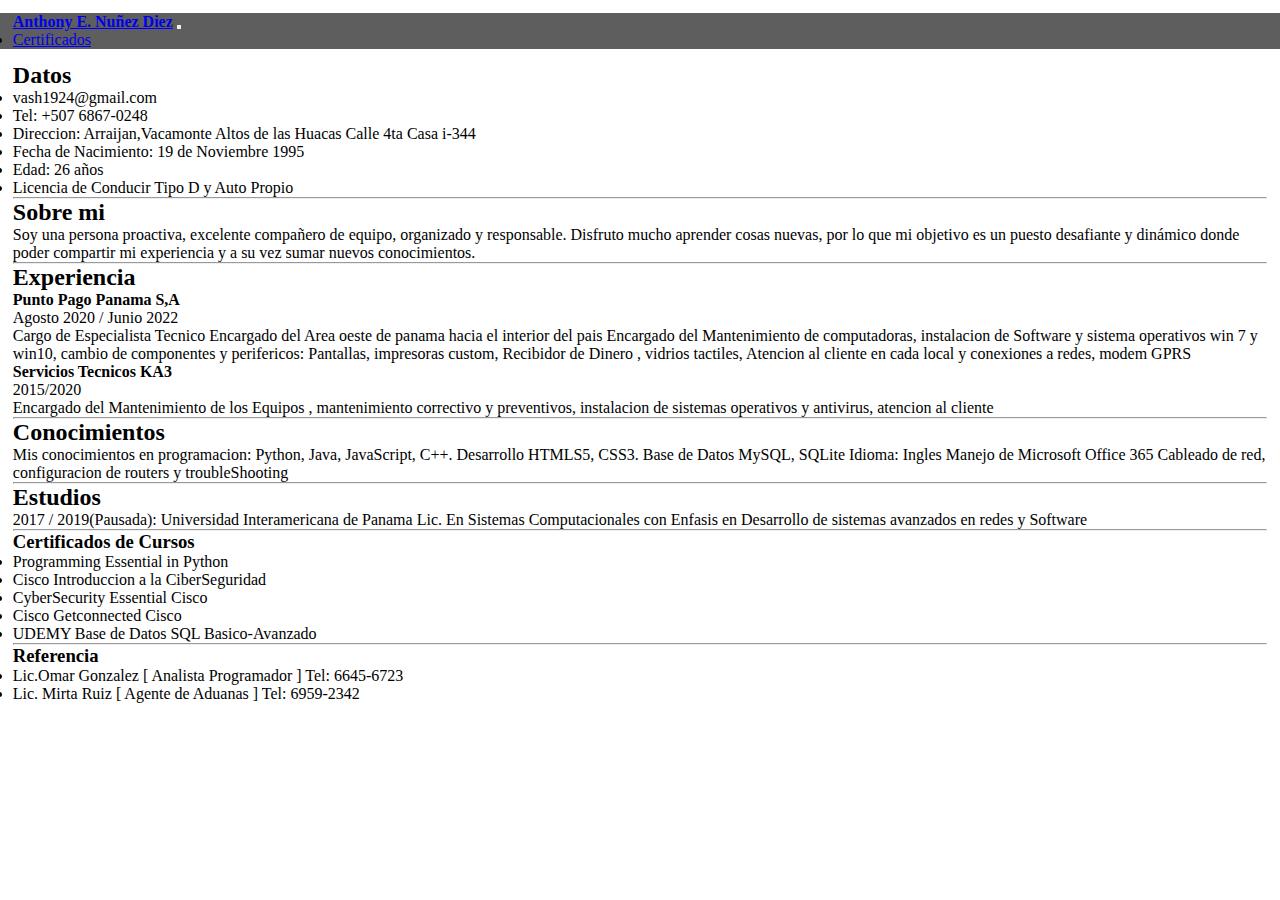
<file: Anthony Nuñez CV/index.html>
<!DOCTYPE html>
<html lang="en">
<head>
    <meta charset="UTF-8">
    <meta http-equiv="X-UA-Compatible" content="IE=edge">
    <meta name="viewport" content="width=device-width, initial-scale=1.0">
    <link rel="stylesheet" type="text/css" href="index.css">
    <link href="https://cdn.jsdelivr.net/npm/bootstrap@5.2.0/dist/css/bootstrap.min.css" rel="stylesheet" integrity="sha384-gH2yIJqKdNHPEq0n4Mqa/HGKIhSkIHeL5AyhkYV8i59U5AR6csBvApHHNl/vI1Bx" crossorigin="anonymous">
    <title>AEND</title>
</head>
<body>

    <nav class="navbar navbar-expand-md" >
        <div class="container">
          <a class="navbar-brand" href="index.html"><b>Anthony E. Nuñez Diez</b></a>
          <button class="navbar-toggler" type="button" data-bs-toggle="collapse" data-bs-target="#navbarNav" aria-controls="navbarNav" aria-expanded="false" aria-label="Toggle navigation">
            <span class="navbar-toggler-icon"></span>
          </button>
          <div class="collapse navbar-collapse" id="navbarNav">
            <ul class="navbar-nav">
              <li class="nav-item">
                <a class="nav-link active" href="certificado.html" target="_blank" rel="noopener noreferrer">Certificados</a>
              </li>
            </ul>
          </div>
        </div>
      </nav>
      <div class="container text-left">
        <div class="row align-items-start">
          <div class="col-md-5" >
           
                <h2> Datos </h2>
                <ul>
                    
                    <li>vash1924@gmail.com </li>
                    <li>Tel: +507 6867-0248 </li>
                    <li>Direccion: Arraijan,Vacamonte Altos de las Huacas Calle 4ta Casa i-344</li>
                    <li>Fecha de Nacimiento: 19 de Noviembre 1995</li>
                    <li>Edad: 26 años</li>
                    <li>Licencia de Conducir Tipo D y Auto Propio</li>
                    
                </ul>
                <hr>
                <div class="aboutme">
                  <h2>Sobre mi</h2>
                  <p>Soy una persona proactiva, excelente compañero de equipo, organizado y responsable. Disfruto
                    mucho aprender cosas nuevas, por lo que mi objetivo es un puesto desafiante y dinámico donde
                    poder compartir mi experiencia y a su vez sumar nuevos conocimientos.
                    </p>
                </div>
    <hr>
            </div>
          <div class="col-md-4">
            <h2> Experiencia </h2>
            <h4>Punto Pago Panama S,A</h4>
            <p> Agosto 2020 / Junio 2022 </p>
            <a>Cargo de Especialista Tecnico  Encargado del Area oeste de panama hacia el interior del pais Encargado del Mantenimiento de computadoras, instalacion de Software y sistema operativos win 7 y win10, cambio de componentes y perifericos: Pantallas, impresoras custom, Recibidor de Dinero , vidrios tactiles, Atencion al cliente en cada local y conexiones a redes, modem GPRS </a>
            <h4>Servicios Tecnicos KA3</h4>
            <p>2015/2020</p>
            <a>Encargado del Mantenimiento de los Equipos , mantenimiento correctivo y  preventivos, instalacion de sistemas operativos y antivirus, atencion al cliente </a>
        
          </div>
      <hr>
          <div class="col-md-12">
            <h2> Conocimientos </h2>
            <p>Mis conocimientos en programacion: Python, Java, JavaScript, C++.
                Desarrollo HTMLS5, CSS3.
                Base de Datos MySQL, SQLite
                Idioma: Ingles 
                Manejo de Microsoft Office 365
                Cableado de red, configuracion de routers y troubleShooting
            
            </p>            
          </div>
        </div>
      <hr>
        <div class="row align-items-center">
          <div class="col-md-8">
            <h2 class=""> Estudios </h2>
    <a>2017 / 2019(Pausada): Universidad Interamericana de Panama Lic. En Sistemas Computacionales con Enfasis en Desarrollo de sistemas avanzados en redes y Software</a>
    <hr>
    <h3>Certificados de Cursos</h3>
    <ul>
        <li>Programming Essential in Python</li>
        <li>Cisco Introduccion a la CiberSeguridad</li>
        <li>CyberSecurity Essential Cisco </li>
        <li>Cisco Getconnected Cisco</li>
        <li>UDEMY Base de Datos SQL Basico-Avanzado</li>
    </ul>
          </div>
    <hr>      
          <div class="col-md-8">
            <h3>Referencia</h3>
    <ul>
        <li>Lic.Omar Gonzalez [ Analista Programador ]  Tel: 6645-6723</li>
        <li>Lic. Mirta Ruiz  [ Agente de Aduanas ] Tel:  6959-2342 </li>
    </ul>
          </div>
      </div>

</body>
<script src="https://cdn.jsdelivr.net/npm/bootstrap@5.2.0/dist/js/bootstrap.bundle.min.js" integrity="sha384-A3rJD856KowSb7dwlZdYEkO39Gagi7vIsF0jrRAoQmDKKtQBHUuLZ9AsSv4jD4Xa" crossorigin="anonymous"></script>
</html>
</file>
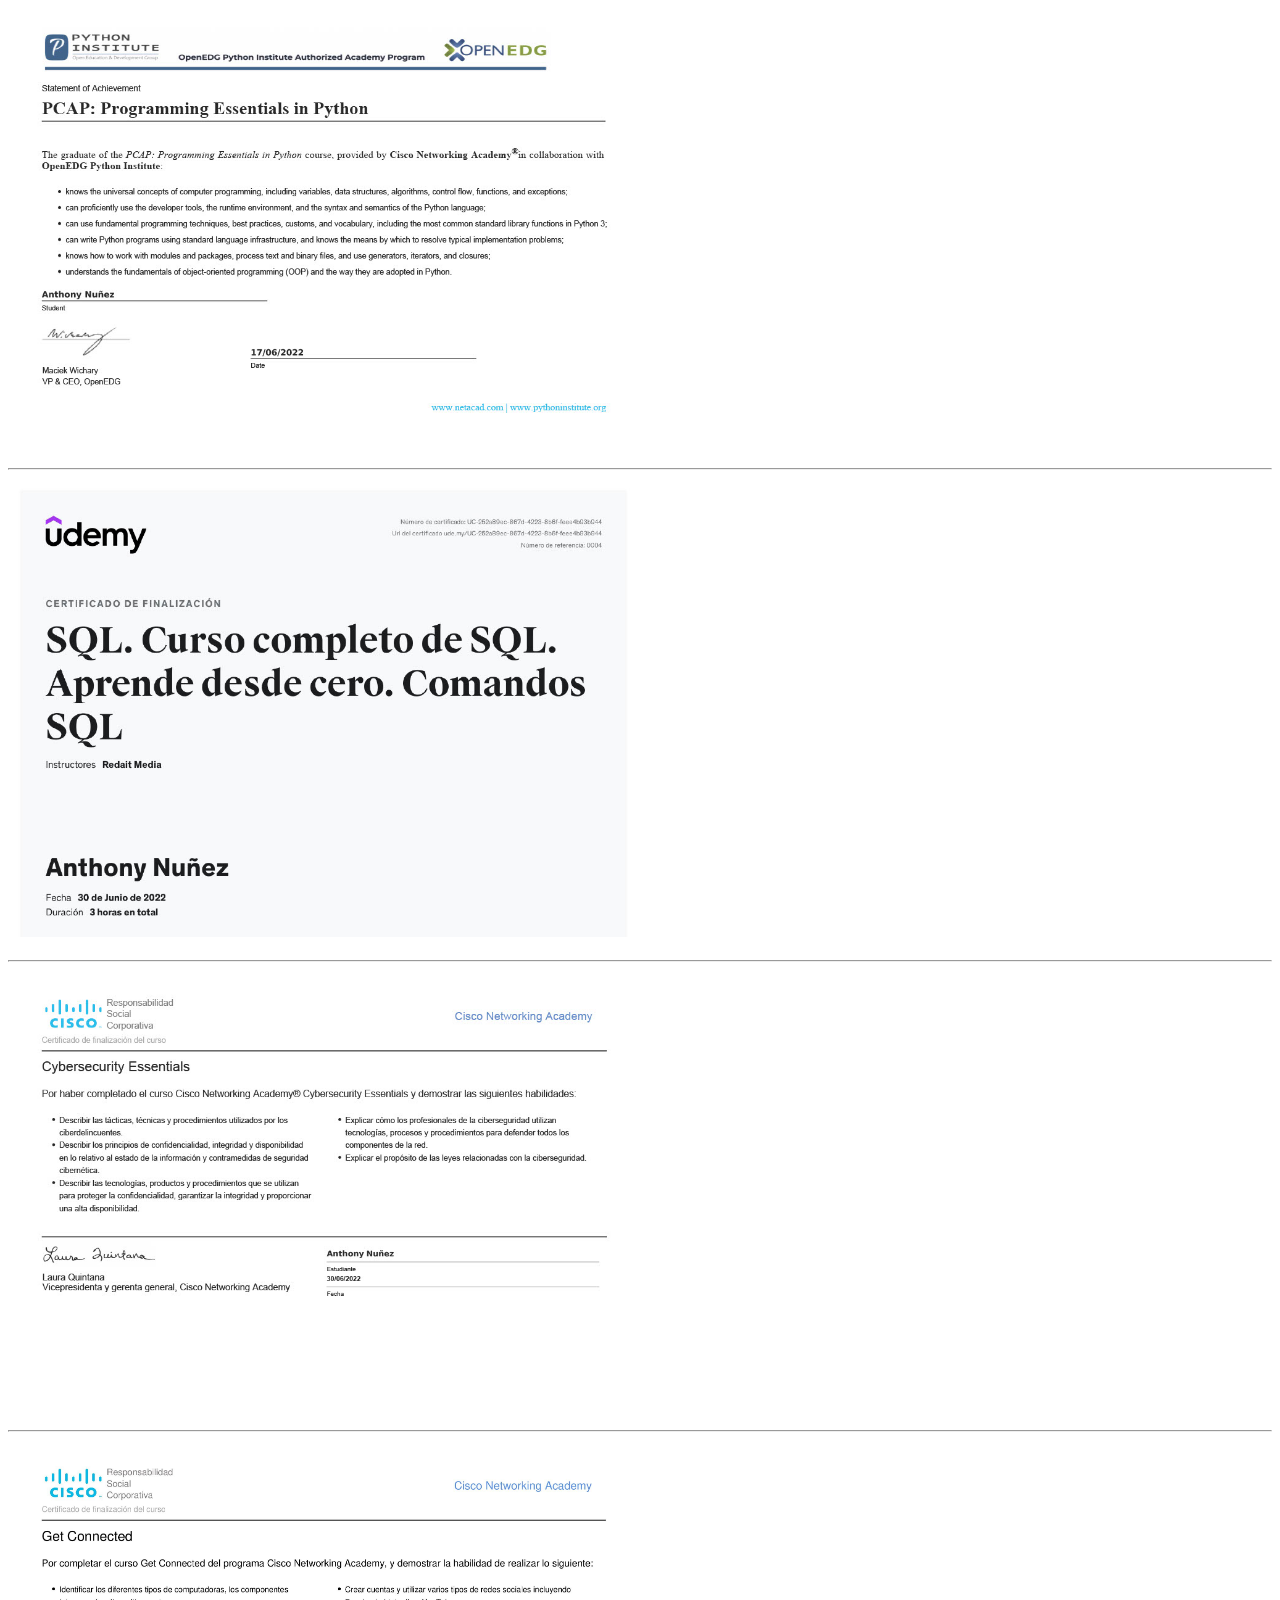
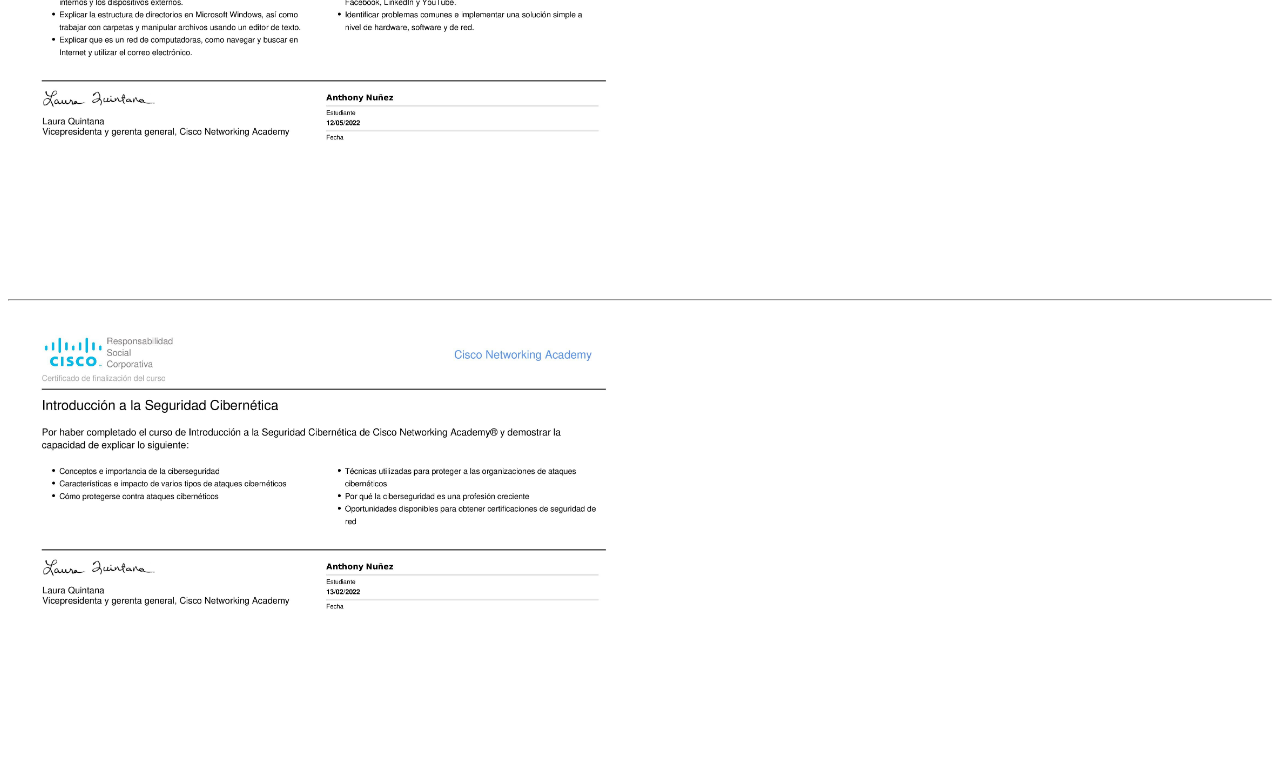
<file: Anthony Nuñez CV/certificado.html>
<!DOCTYPE html>
<html lang="en">
<head>
    <meta charset="UTF-8">
    <meta http-equiv="X-UA-Compatible" content="IE=edge">
    <meta name="viewport" content="width=device-width, initial-scale=1.0">
    <link rel="stylesheet" type="text/css" href="certificado.css">
    <title>Certificados</title>
</head>
<body>
<div class="container">
    <div>
        <img class="img1" src="pcappython1024_1.jpg">
        <hr>
        <img class="img1" src="base de datos UDEMY1024_1.jpg">
        <hr>
        <img class="img1" src="cybersecurity.jpg">
        <hr>
        <img class="img1" src="Getconnected.jpg">
        <hr>
        <img class="img1" src="Introduccion.jpg">
        
    </div>
</div>
</body>
</html>
</file>
<file: Anthony Nuñez CV/index.css>
*{
    margin: 0;
    padding: 0;
}
.navbar-expand-md{
 background-color: rgba(59, 59, 59, 0.822);
}
.container{
    margin: 1%;
}
</file>
<file: Anthony Nuñez CV/certificado.css>
.img1{
    width: 50%;
}
</file>
